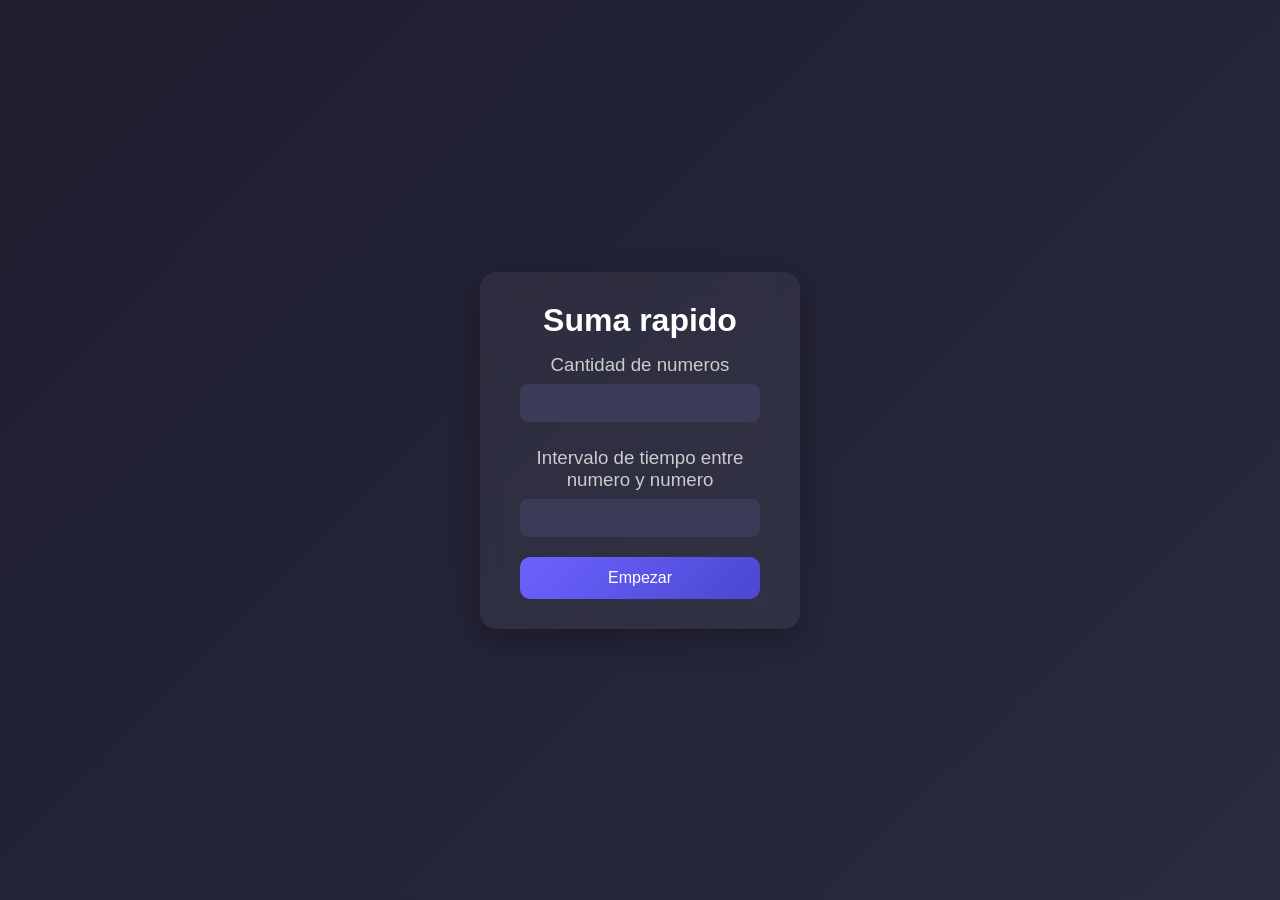
<file: Ejercicio 1/index.html>
<!DOCTYPE html>
<html lang="en">
<head>
    <meta charset="UTF-8">
    <meta name="viewport" content="width=device-width, initial-scale=1.0">
    <title>Ejercicio 1</title>
    <link rel="stylesheet" href="styles.css">
</head>
<body>

    <div class="configuracion">
        <h1>Suma rapido</h1>
        <h3>Cantidad de numeros</h3>
        <input type="number" id="cantidadDeNumeros">
    

        <h3>Intervalo de tiempo entre numero y numero</h3>
        <input type="number" id="intervalo">

        <button class="empezar" onclick="configuracion()">Empezar</button>
    </div>
    
    <div class="container" id="numeros">
        <p id="num"></p>

        <br>
        <h3>Ingrese el resultado</h3>
        <input type="number" id="resultado">
        <button onclick="verificar()">Verificar</button>
    </div>



    <script src="funciones.js"></script> 


</body>
</html>
</file>
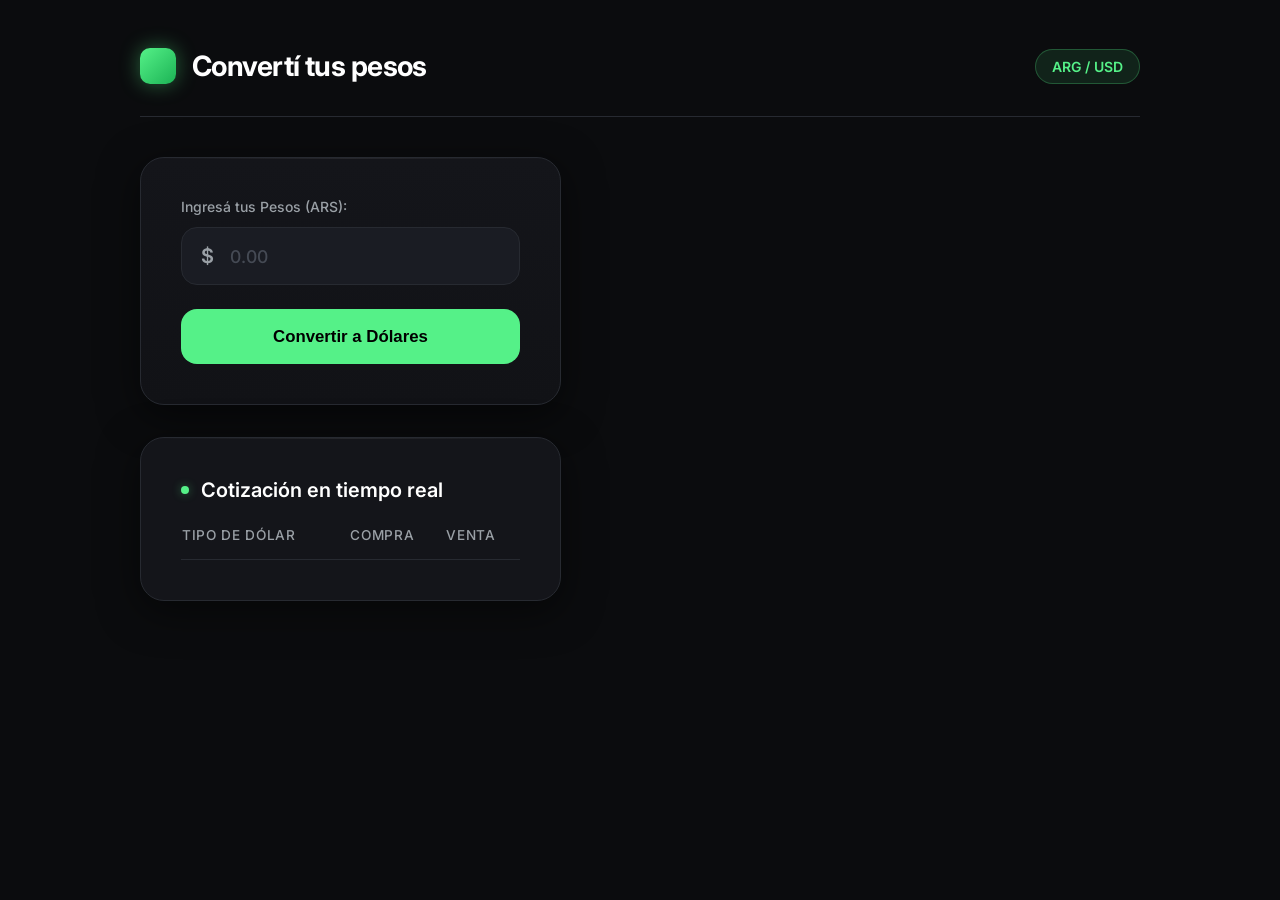
<file: Ejercicio 2/index.html>
<!DOCTYPE html>
<html lang="es">
<head>
    <meta charset="UTF-8">
    <meta name="viewport" content="width=device-width, initial-scale=1.0">
    <title>Conversor de pesos</title>
    <link rel="stylesheet" href="style.css">
    <link rel="preconnect" href="https://fonts.googleapis.com">
    <link rel="preconnect" href="https://fonts.gstatic.com" crossorigin>
    <link href="https://fonts.googleapis.com/css2?family=Inter:wght@400;500;600;700&display=swap" rel="stylesheet">
</head>
<body>

    <div class="dashboard">
        <header class="header">
            <div class="logo">
                <div class="logo-icon"></div>
                <h1>Convertí tus pesos</h1>
            </div>
            <div class="badge">ARG / USD</div>
        </header>

        <main class="grid-content">
            <div class="column">
                <form class="panel form-panel" action="">
                    <label for="pesos">Ingresá tus Pesos (ARS):</label>
                    <div class="input-wrapper">
                        <span class="currency-symbol">$</span>
                        <input type="number" id="pesos" placeholder="0.00" step="0.01">
                    </div>
                    <button type="submit" class="primary-btn">Convertir a Dólares</button>
                </form>

                <div class="panel">
                    <h3>Cotización en tiempo real</h3>
                    <table id="tabla">
                        <thead>
                            <tr>
                                <th>Tipo de dólar</th>
                                <th>Compra</th>
                                <th>Venta</th>
                            </tr>
                        </thead>
                        <tbody>
                        </tbody>
                    </table>
                </div>
            </div>

            <div class="column">
                <div id="conversion" class="panel neon-panel" style="display: none;">
                    <h3>Dashboard de Conversión</h3>
                    <div class="badge-accent">
                        <p>Pesos: $xxx</p>
                    </div>
                    <table> 
                        <thead>
                            <tr>
                                <th>Métrica</th>
                                <th>Monto de Compra</th>
                                <th>Monto de Venta</th>
                            </tr>
                        </thead>
                        <tbody>
                        </tbody>
                    </table>
                </div>
            </div>
        </main>
    </div>

    <script src="script.js"></script>
</body>
</html>
</file>
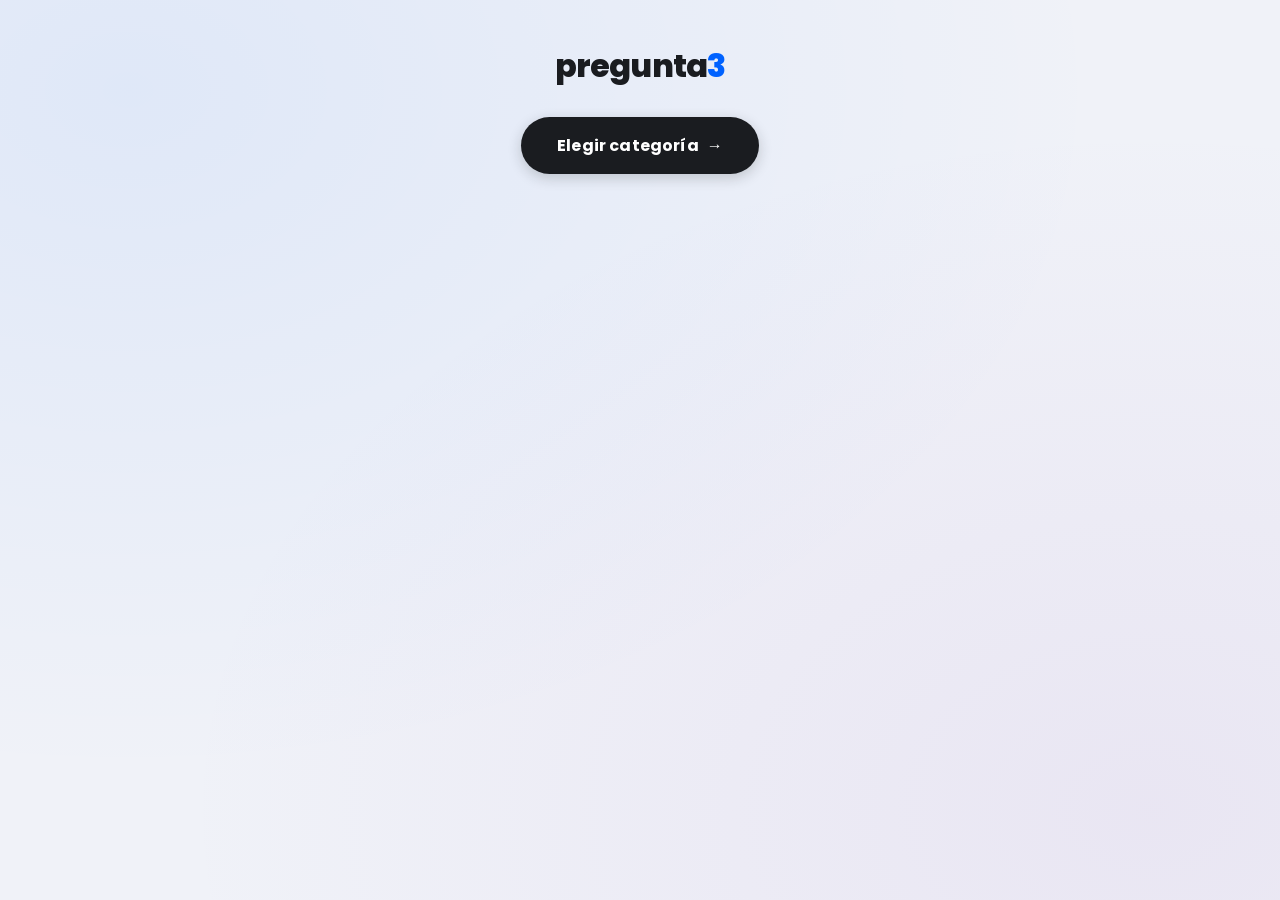
<file: Ejercicio 3/index.html>
<!DOCTYPE html>
<html lang="es">
<head>
    <meta charset="UTF-8">
    <meta name="viewport" content="width=device-width, initial-scale=1.0">
    <title>Pregunta3</title>
    <link rel="stylesheet" href="style.css">
</head>
<body>

    <!-- ===== PANTALLA INICIO ===== -->
    <h1>pregunta<span>3</span></h1>
    <button id="seleccionarCategoria" onclick="seleccionarCategoria()">
        Elegir categoría
    </button>

    <!-- ===== PANTALLA CATEGORÍAS ===== -->
    <div style="display:none" id="categorias">
        <div>
            <p>Seleccioná una categoría</p>
            <div id="categoriaN"></div>
        </div>
        <button onclick="iniciarJuego()">Iniciar juego</button>
    </div>

    <!-- ===== PANTALLA JUEGO ===== -->
    <div id="juego" style="display:none">

        <!-- HUD -->
        <div class="hud">
            <div class="hud-item hud-puntaje">
                <span class="hud-label">Puntaje</span>
                <span class="hud-value" id="puntaje">0</span>
            </div>
            <div class="hud-item hud-pregunta">
                <span class="hud-label">Pregunta</span>
                <span class="hud-value"><span id="numeroDePregunta">1</span>/5</span>
            </div>
            <div class="hud-item hud-timer">
                <span class="hud-label">Tiempo</span>
                <span class="hud-value" id="tiempo">10</span>
            </div>
        </div>

        <!-- Barra de progreso del timer -->
        <div class="timer-bar-container">
            <div class="timer-bar" id="timerBar"></div>
        </div>

        <!-- Card de pregunta + opciones -->
        <div id="bloque1">
            <p id="pregunta"></p>
            <div id="opcion"></div>
            <button id="btnConfirmar">Confirmar</button>
        </div>

    </div>

    <!-- ===== PANTALLA RESULTADO ===== -->
    <div id="resultado" style="display:none">
        <p>¡Juego terminado!</p>
        <p>Tu puntaje final es</p>
        <span id="puntajeFinal"></span>
        <p class="text-muted" style="font-size:0.85rem">de 5 preguntas</p>
        <div class="result-stars" id="resultStars">⭐</div>
        <button onclick="reiniciarJuego()">Jugar de nuevo</button>
    </div>

    <script src="script.js"></script>
</body>
</html>
</file>
<file: Ejercicio 1/styles.css>
/* Reset básico */
* {
  margin: 0;
  padding: 0;
  box-sizing: border-box;
  font-family: 'Segoe UI', Tahoma, Geneva, Verdana, sans-serif;
}

/* Fondo general */
body {
  background: linear-gradient(135deg, #1e1e2f, #2a2a40);
  height: 100vh;
  display: flex;
  justify-content: center;
  align-items: center;
  color: white;
}

/* Contenedores */
.configuracion,
.container {
  background: rgba(255, 255, 255, 0.05);
  backdrop-filter: blur(10px);
  padding: 30px 40px;
  border-radius: 16px;
  box-shadow: 0 10px 30px rgba(0,0,0,0.3);
  text-align: center;
  width: 320px;
}

/* Ocultar el segundo div al inicio */
.container {
  display: none;
}

/* Títulos */
h1 {
  margin-bottom: 15px;
}

h3 {
  margin: 15px 0 8px;
  font-weight: 400;
  color: #ccc;
}

/* Inputs */
input {
  width: 100%;
  padding: 10px;
  border-radius: 8px;
  border: none;
  outline: none;
  margin-bottom: 10px;
  background: #3b3b57;
  color: white;
  text-align: center;
  font-size: 16px;
}

/* Botones */
button {
  width: 100%;
  padding: 12px;
  margin-top: 10px;
  border: none;
  border-radius: 10px;
  background: linear-gradient(135deg, #6c63ff, #4a47d1);
  color: white;
  font-size: 16px;
  cursor: pointer;
  transition: 0.3s ease;
}

button:hover {
  transform: scale(1.05);
  background: linear-gradient(135deg, #7d75ff, #5a57e0);
}

/* Números que aparecen */
#num {
  font-size: 28px;
  margin-bottom: 15px;
  letter-spacing: 2px;
  color: #00ffcc;
}

/* Input resultado */
#resultado {
  font-size: 18px;
}
</file>
<file: Ejercicio 2/style.css>
:root {
    --bg-base: #0b0c0e;
    --bg-panel: #14151a;
    --bg-panel-secondary: #1a1c23;
    --accent: #55f188;
    --accent-hover: #4de27c;
    --accent-glow: rgba(85, 241, 136, 0.4);
    --text-primary: #ffffff;
    --text-secondary: #9aa0a6;
    --border-color: #272a31;
    --border-radius-lg: 24px;
    --border-radius-md: 16px;
    --border-radius-sm: 8px;
    --font-family: 'Inter', sans-serif;
    --transition: all 0.3s cubic-bezier(0.4, 0, 0.2, 1);
}

body, html {
    margin: 0;
    padding: 0;
    background-color: var(--bg-base);
    color: var(--text-primary);
    font-family: var(--font-family);
    min-height: 100vh;
}

.dashboard {
    max-width: 1000px;
    margin: 0 auto;
    padding: 3rem 2rem;
}

.header {
    display: flex;
    justify-content: space-between;
    align-items: center;
    margin-bottom: 2.5rem;
    padding-bottom: 2rem;
    border-bottom: 1px solid var(--border-color);
}

.logo {
    display: flex;
    align-items: center;
    gap: 1rem;
}

.logo-icon {
    width: 36px;
    height: 36px;
    background: linear-gradient(135deg, var(--accent), #1cb355);
    border-radius: 10px;
    box-shadow: 0 0 20px var(--accent-glow);
}

.header h1 {
    font-size: 1.75rem;
    font-weight: 700;
    margin: 0;
    letter-spacing: -0.02em;
}

.badge {
    background-color: rgba(85, 241, 136, 0.1);
    color: var(--accent);
    padding: 0.5rem 1rem;
    border-radius: 20px;
    font-weight: 600;
    font-size: 0.875rem;
    border: 1px solid rgba(85, 241, 136, 0.25);
}

.grid-content {
    display: grid;
    grid-template-columns: 1fr 1.3fr;
    gap: 2rem;
}

@media (max-width: 800px) {
    .grid-content {
        grid-template-columns: 1fr;
    }
}

.column {
    display: flex;
    flex-direction: column;
    gap: 2rem;
}

.panel {
    background-color: var(--bg-panel);
    border: 1px solid var(--border-color);
    border-radius: var(--border-radius-lg);
    padding: 2.5rem;
    box-shadow: 0 10px 40px rgba(0, 0, 0, 0.5);
    position: relative;
    overflow: hidden;
}

.panel::before {
    content: '';
    position: absolute;
    top: 0;
    left: 0;
    right: 0;
    height: 1px;
    background: linear-gradient(90deg, transparent, rgba(255, 255, 255, 0.08), transparent);
}

.panel h3 {
    margin: 0 0 1.5rem 0;
    font-size: 1.25rem;
    font-weight: 600;
    display: flex;
    align-items: center;
    gap: 0.75rem;
}

.panel h3::before {
    content: '';
    display: block;
    width: 8px;
    height: 8px;
    background-color: var(--accent);
    border-radius: 50%;
    box-shadow: 0 0 10px var(--accent-glow);
}

.form-panel {
    background: linear-gradient(180deg, var(--bg-panel), #111216);
}

label {
    display: block;
    color: var(--text-secondary);
    font-size: 0.875rem;
    margin-bottom: 0.75rem;
    font-weight: 500;
}

.input-wrapper {
    position: relative;
    margin-bottom: 1.5rem;
}

.currency-symbol {
    position: absolute;
    left: 1.25rem;
    top: 50%;
    transform: translateY(-50%);
    color: var(--text-secondary);
    font-weight: 600;
    font-size: 1.25rem;
}

input[type="number"] {
    width: 100%;
    background-color: var(--bg-panel-secondary);
    border: 1px solid var(--border-color);
    border-radius: var(--border-radius-md);
    padding: 1rem 1rem 1rem 3rem;
    color: var(--text-primary);
    font-size: 1.25rem;
    font-weight: 600;
    font-family: inherit;
    box-sizing: border-box;
    transition: var(--transition);
}

input[type="number"]:focus {
    outline: none;
    border-color: var(--accent);
    background-color: #1c1e26;
    box-shadow: 0 0 0 3px rgba(85, 241, 136, 0.15);
}

input[type="number"]::placeholder {
    color: #454a54;
    font-weight: 500;
    font-size: 1.1rem;
}

input[type="number"]::-webkit-outer-spin-button,
input[type="number"]::-webkit-inner-spin-button {
  -webkit-appearance: none;
  margin: 0;
}

.primary-btn {
    width: 100%;
    background-color: var(--accent);
    color: #000;
    border: none;
    padding: 1.1rem;
    border-radius: var(--border-radius-md);
    font-weight: 700;
    font-size: 1.05rem;
    cursor: pointer;
    transition: var(--transition);
    display: flex;
    justify-content: center;
    align-items: center;
}

.primary-btn:hover {
    background-color: var(--accent-hover);
    transform: translateY(-2px);
    box-shadow: 0 8px 20px rgba(85, 241, 136, 0.25);
}

.primary-btn:active {
    transform: translateY(0);
}

table {
    width: 100%;
    border-collapse: collapse;
}

th {
    text-align: left;
    color: var(--text-secondary);
    font-weight: 500;
    font-size: 0.85rem;
    padding-bottom: 1rem;
    border-bottom: 1px solid var(--border-color);
    text-transform: uppercase;
    letter-spacing: 0.05em;
}

td {
    padding: 1.25rem 0;
    border-bottom: 1px solid rgba(255, 255, 255, 0.03);
    font-weight: 500;
}

tr:last-child td {
    border-bottom: none;
    padding-bottom: 0;
}

td:first-child {
    display: flex;
    align-items: center;
    gap: 0.75rem;
    color: var(--text-secondary);
}

td:first-child::before {
    content: '';
    display: inline-block;
    width: 6px;
    height: 6px;
    background-color: #40444d;
    border-radius: 50%;
}

.neon-panel {
    border-color: rgba(85, 241, 136, 0.3);
    background: linear-gradient(135deg, rgba(85, 241, 136, 0.05) 0%, var(--bg-panel) 60%);
    box-shadow: 0 0 50px rgba(85, 241, 136, 0.05);
    height: 100%;
    animation: fadeIn 0.4s ease-out;
}

@keyframes fadeIn {
    from { opacity: 0; transform: translateY(10px); }
    to { opacity: 1; transform: translateY(0); }
}

#conversion table td:nth-child(2),
#conversion table td:nth-child(3) {
    color: var(--text-primary);
    font-family: 'Inter', monospace;
    font-size: 1.1rem;
}

#conversion table td:nth-child(2)::before,
#conversion table td:nth-child(3)::before {
    color: var(--accent);
}

.badge-accent {
    display: inline-block;
    background-color: rgba(85, 241, 136, 0.1);
    border: 1px solid rgba(85, 241, 136, 0.25);
    padding: 0.75rem 1.25rem;
    border-radius: var(--border-radius-sm);
    margin-bottom: 2rem;
}

.badge-accent p {
    margin: 0;
    color: var(--accent);
    font-weight: 600;
    font-family: 'Inter', monospace;
    font-size: 1.25rem;
}
</file>
<file: Ejercicio 3/style.css>
/* ============================================
   TRIVIA GAME — GUÍA DE ESTILOS GAMIFIED
   ============================================ */

/* --- Google Fonts Import --- */
@import url('https://fonts.googleapis.com/css2?family=Poppins:wght@400;500;600;700;800&display=swap');

/* ============================================
   1. DESIGN TOKENS / VARIABLES
   ============================================ */
:root {
  /* Colores Primarios */
  --color-blue:    #0062FF;
  --color-red:     #E34234;
  --color-green:   #46B485;
  --color-orange:  #FF9F43;
  --color-purple:  #8E44AD;

  /* Neutros */
  --color-dark:    #1A1C20;
  --color-white:   #FFFFFF;
  --color-bg:      #F0F2F8;
  --color-surface: #FFFFFF;
  --color-text:    #1A1C20;
  --color-text-muted: #6B7280;

  /* Border Radius */
  --radius-pill:   100px;
  --radius-card:   28px;
  --radius-option: 20px;
  --radius-sm:     12px;

  /* Shadows */
  --shadow-card:   0 8px 32px rgba(26, 28, 32, 0.10), 0 2px 8px rgba(26, 28, 32, 0.06);
  --shadow-btn:    0 4px 16px rgba(0, 98, 255, 0.25);
  --shadow-option: 0 2px 10px rgba(26, 28, 32, 0.07);
  --shadow-hover:  0 8px 24px rgba(0, 98, 255, 0.18);

  /* Typography */
  --font-family:   'Poppins', 'Montserrat', sans-serif;
  --font-size-xl:  2rem;
  --font-size-lg:  1.25rem;
  --font-size-md:  1rem;
  --font-size-sm:  0.875rem;
  --font-size-xs:  0.75rem;

  /* Spacing */
  --space-xs:  8px;
  --space-sm:  12px;
  --space-md:  20px;
  --space-lg:  32px;
  --space-xl:  48px;

  /* Transitions */
  --transition: all 0.22s cubic-bezier(0.4, 0, 0.2, 1);
}

/* ============================================
   2. RESET & BASE
   ============================================ */
*, *::before, *::after {
  box-sizing: border-box;
  margin: 0;
  padding: 0;
}

html {
  font-size: 16px;
  scroll-behavior: smooth;
}

body {
  font-family: var(--font-family);
  background-color: var(--color-bg);
  color: var(--color-text);
  min-height: 100vh;
  display: flex;
  flex-direction: column;
  align-items: center;
  justify-content: flex-start;
  padding: var(--space-xl) var(--space-md);

  /* Fondo decorativo con gradiente sutil */
  background-image:
    radial-gradient(ellipse at 10% 10%, rgba(0, 98, 255, 0.07) 0%, transparent 60%),
    radial-gradient(ellipse at 90% 90%, rgba(142, 68, 173, 0.07) 0%, transparent 60%);
}

/* ============================================
   3. TIPOGRAFÍA
   ============================================ */
h1 {
  font-size: clamp(1.6rem, 5vw, var(--font-size-xl));
  font-weight: 800;
  letter-spacing: -0.03em;
  color: var(--color-dark);
  text-align: center;
  margin-bottom: var(--space-lg);
  line-height: 1.15;
}

h1 span {
  color: var(--color-blue);
}

p {
  font-size: var(--font-size-md);
  font-weight: 500;
  line-height: 1.65;
  color: var(--color-text-muted);
}

strong {
  color: var(--color-text);
}

/* ============================================
   4. LAYOUT — CONTENEDOR PRINCIPAL
   ============================================ */
.game-wrapper {
  width: 100%;
  max-width: 580px;
  display: flex;
  flex-direction: column;
  align-items: center;
  gap: var(--space-md);
}

/* ============================================
   5. CARD / SUPERFICIE
   ============================================ */
.card {
  background: var(--color-surface);
  border-radius: var(--radius-card);
  box-shadow: var(--shadow-card);
  padding: var(--space-lg);
  width: 100%;
  border: 1.5px solid rgba(26, 28, 32, 0.06);
  transition: var(--transition);
}

/* ============================================
   6. BOTONES
   ============================================ */
button {
  font-family: var(--font-family);
  font-weight: 700;
  font-size: var(--font-size-sm);
  letter-spacing: 0.01em;
  cursor: pointer;
  border: none;
  outline: none;
  transition: var(--transition);
  display: inline-flex;
  align-items: center;
  justify-content: center;
  gap: 8px;
  text-decoration: none;
  white-space: nowrap;
}

/* Botón Primario (oscuro, pill-shaped) */
.btn-primary,
#btnConfirmar,
#seleccionarCategoria {
  background: var(--color-dark);
  color: var(--color-white);
  padding: 14px 28px;
  border-radius: var(--radius-pill);
  box-shadow: 0 4px 14px rgba(26, 28, 32, 0.20);
  min-width: 180px;
}

.btn-primary::after,
#btnConfirmar::after,
#seleccionarCategoria::after {
  content: '→';
  font-size: 1rem;
  transition: var(--transition);
}

.btn-primary:hover,
#btnConfirmar:hover,
#seleccionarCategoria:hover {
  background: #2d3040;
  box-shadow: 0 6px 20px rgba(26, 28, 32, 0.28);
  transform: translateY(-2px);
}

.btn-primary:hover::after,
#btnConfirmar:hover::after,
#seleccionarCategoria:hover::after {
  transform: translateX(4px);
}

.btn-primary:active,
#btnConfirmar:active,
#seleccionarCategoria:active {
  transform: translateY(0);
}

/* Botón Iniciar Juego — acento azul */
#categorias button {
  background: var(--color-blue);
  color: var(--color-white);
  padding: 14px 32px;
  border-radius: var(--radius-pill);
  box-shadow: var(--shadow-btn);
  width: 100%;
  margin-top: var(--space-md);
  font-size: var(--font-size-md);
}

#categorias button::after {
  content: '▶';
  font-size: 0.85rem;
}

#categorias button:hover {
  background: #0052d6;
  box-shadow: var(--shadow-hover);
  transform: translateY(-2px);
}

/* Botón Reiniciar — acento verde */
#resultado button {
  background: var(--color-green);
  color: var(--color-white);
  padding: 14px 32px;
  border-radius: var(--radius-pill);
  box-shadow: 0 4px 16px rgba(70, 180, 133, 0.30);
  width: 100%;
  margin-top: var(--space-md);
  font-size: var(--font-size-md);
}

#resultado button::after {
  content: '↺';
  font-size: 1.1rem;
}

#resultado button:hover {
  background: #39a075;
  box-shadow: 0 6px 20px rgba(70, 180, 133, 0.40);
  transform: translateY(-2px);
}

/* Botón deshabilitado */
button:disabled {
  opacity: 0.5;
  cursor: not-allowed;
  transform: none !important;
  box-shadow: none !important;
}

/* ============================================
   7. PANTALLA INICIAL — SELECCIÓN DE CATEGORÍA
   ============================================ */
#seleccionarCategoria {
  font-size: var(--font-size-md);
  padding: 16px 36px;
}

#categorias {
  background: var(--color-surface);
  border-radius: var(--radius-card);
  box-shadow: var(--shadow-card);
  padding: var(--space-lg);
  width: 100%;
  max-width: 580px;
  border: 1.5px solid rgba(26, 28, 32, 0.06);
  margin-top: var(--space-md);
}

#categorias > div > p {
  font-size: var(--font-size-sm);
  font-weight: 700;
  text-transform: uppercase;
  letter-spacing: 0.08em;
  color: var(--color-text-muted);
  margin-bottom: var(--space-sm);
}

/* Lista de categorías */
#categoriaN {
  display: flex;
  flex-direction: column;
  gap: var(--space-xs);
}

#categoriaN div {
  display: flex;
  align-items: center;
  gap: var(--space-sm);
  padding: 14px var(--space-md);
  border-radius: var(--radius-option);
  border: 2px solid rgba(26, 28, 32, 0.08);
  background: var(--color-bg);
  cursor: pointer;
  transition: var(--transition);
}

#categoriaN div:hover {
  border-color: var(--color-blue);
  background: rgba(0, 98, 255, 0.04);
}

/* Seleccionada: borde blanco brillante */
#categoriaN div:has(input:checked) {
  border-color: rgba(255,255,255,0.9);
  box-shadow: 0 0 0 3px rgba(255,255,255,0.4), 0 12px 28px rgba(0,0,0,0.2);
  transform: translateY(-3px);
}

#categoriaN input[type="radio"] {
  appearance: none;
  -webkit-appearance: none;
  width: 20px;
  height: 20px;
  border-radius: 50%;
  border: 2.5px solid rgba(26, 28, 32, 0.20);
  background: var(--color-white);
  cursor: pointer;
  flex-shrink: 0;
  transition: var(--transition);
  position: relative;
}

#categoriaN input[type="radio"]:checked {
  border-color: var(--color-blue);
  background: var(--color-blue);
  box-shadow: 0 0 0 3px rgba(0, 98, 255, 0.18);
}

#categoriaN input[type="radio"]:checked::after {
  content: '';
  position: absolute;
  top: 50%;
  left: 50%;
  transform: translate(-50%, -50%);
  width: 7px;
  height: 7px;
  border-radius: 50%;
  background: white;
}

#categoriaN label {
  font-size: var(--font-size-md);
  font-weight: 600;
  color: var(--color-text);
  cursor: pointer;
  flex: 1;
}

/* ============================================
   8. PANTALLA DE JUEGO
   ============================================ */
#juego {
  width: 100%;
  max-width: 580px;
  display: flex;
  flex-direction: column;
  gap: var(--space-md);
}

/* --- HUD: Puntaje, Tiempo, Número de pregunta --- */
.hud {
  display: flex;
  justify-content: space-between;
  align-items: stretch;
  background: var(--color-surface);
  border-radius: var(--radius-card);
  box-shadow: var(--shadow-card);
  padding: var(--space-sm);
  border: 1.5px solid rgba(26, 28, 32, 0.06);
  gap: var(--space-xs);
}

.hud-item {
  display: flex;
  flex-direction: column;
  align-items: center;
  justify-content: center;
  gap: 4px;
  flex: 1;
  padding: var(--space-sm) var(--space-xs);
  border-radius: 20px;
}

/* Puntaje — fondo azul eléctrico */
.hud-item.hud-puntaje {
  background: var(--color-blue);
}

.hud-item.hud-puntaje .hud-label {
  color: rgba(255,255,255,0.75);
}

.hud-item.hud-puntaje .hud-value {
  color: #fff;
}

/* Timer — fondo naranja */
.hud-item.hud-timer {
  background: var(--color-orange);
}

.hud-item.hud-timer .hud-label {
  color: rgba(255,255,255,0.75);
}

.hud-item.hud-timer .hud-value {
  color: #fff;
}

/* Pregunta — fondo púrpura */
.hud-item.hud-pregunta {
  background: var(--color-purple);
}

.hud-item.hud-pregunta .hud-label {
  color: rgba(255,255,255,0.75);
}

.hud-item.hud-pregunta .hud-value {
  color: #fff;
}

.hud-label {
  font-size: var(--font-size-xs);
  font-weight: 700;
  text-transform: uppercase;
  letter-spacing: 0.08em;
  color: var(--color-text-muted);
}

.hud-value {
  font-size: 2rem;
  font-weight: 800;
  color: var(--color-dark);
  letter-spacing: -0.02em;
  line-height: 1;
}

/* Divider entre items del HUD */
.hud-divider {
  display: none;
}

/* Timer — hereda el color blanco del hud-item, urgente se agita */
#tiempo {
  transition: var(--transition);
}

.hud-item.hud-timer.urgente {
  background: var(--color-red) !important;
  animation: pulso 0.4s ease-in-out infinite alternate;
}

#tiempo.urgente {
  color: #fff;
}

@keyframes pulso {
  from { transform: scale(1); }
  to   { transform: scale(1.12); }
}

/* Barra de progreso del timer */
.timer-bar-container {
  width: 100%;
  height: 6px;
  background: rgba(26, 28, 32, 0.08);
  border-radius: var(--radius-pill);
  overflow: hidden;
}

.timer-bar {
  height: 100%;
  border-radius: var(--radius-pill);
  background: var(--color-blue);
  width: 100%;
  transform-origin: left;
  transition: width 1s linear, background 0.5s ease;
}

.timer-bar.urgente {
  background: var(--color-red);
}

/* --- Card de pregunta --- */
#bloque1 {
  background: var(--color-surface);
  border-radius: var(--radius-card);
  box-shadow: var(--shadow-card);
  padding: var(--space-lg);
  width: 100%;
  border: 1.5px solid rgba(26, 28, 32, 0.06);
  display: flex;
  flex-direction: column;
  gap: var(--space-md);
}

/* Texto de la pregunta */
#pregunta {
  font-size: 1.15rem;
  font-weight: 700;
  color: var(--color-dark);
  line-height: 1.5;
  letter-spacing: -0.01em;
  text-align: left;
}

/* Número de pregunta */
#juego > p {
  font-size: var(--font-size-xs);
  font-weight: 700;
  text-transform: uppercase;
  letter-spacing: 0.08em;
  color: var(--color-text-muted);
  text-align: center;
  margin: 0;
}

/* --- Opciones de respuesta --- */
#opcion {
  display: flex;
  flex-direction: column;
  gap: var(--space-xs);
}

#opcion div {
  display: flex;
  align-items: center;
  gap: var(--space-sm);
  padding: 15px var(--space-md);
  border-radius: var(--radius-option);
  border: 2px solid rgba(26, 28, 32, 0.09);
  background: var(--color-bg);
  cursor: pointer;
  transition: var(--transition);
  box-shadow: var(--shadow-option);
}

#opcion div:hover {
  border-color: var(--color-blue);
  background: rgba(0, 98, 255, 0.04);
  transform: translateX(4px);
  box-shadow: var(--shadow-hover);
}

#opcion div:has(input:checked) {
  border-color: var(--color-blue);
  background: rgba(0, 98, 255, 0.07);
  box-shadow: 0 0 0 1px rgba(0, 98, 255, 0.15), var(--shadow-option);
}

#opcion input[type="radio"] {
  appearance: none;
  -webkit-appearance: none;
  width: 22px;
  height: 22px;
  border-radius: 50%;
  border: 2.5px solid rgba(26, 28, 32, 0.18);
  background: var(--color-white);
  cursor: pointer;
  flex-shrink: 0;
  transition: var(--transition);
  position: relative;
}

#opcion input[type="radio"]:checked {
  border-color: var(--color-blue);
  background: var(--color-blue);
  box-shadow: 0 0 0 4px rgba(0, 98, 255, 0.18);
}

#opcion input[type="radio"]:checked::after {
  content: '';
  position: absolute;
  top: 50%;
  left: 50%;
  transform: translate(-50%, -50%);
  width: 8px;
  height: 8px;
  border-radius: 50%;
  background: white;
}

#opcion label {
  font-size: var(--font-size-md);
  font-weight: 600;
  color: var(--color-text);
  cursor: pointer;
  flex: 1;
  line-height: 1.4;
}

/* --- Estados de feedback (post-respuesta) --- */
/* Respuesta CORRECTA — verde */
#opcion div.opcion-correcta {
  background: rgba(70, 180, 133, 0.15) !important;
  border-color: var(--color-green) !important;
  box-shadow: 0 0 0 2px rgba(70, 180, 133, 0.25) !important;
  transform: none !important;
  /* Mantener forma: mismo border-radius que las opciones normales */
  border-radius: var(--radius-option) !important;
}

#opcion div.opcion-correcta label {
  color: #1a6b49 !important;
  font-weight: 700;
}

#opcion div.opcion-correcta input {
  border-color: var(--color-green) !important;
  background: var(--color-green) !important;
  border-radius: 50% !important;
}

/* Respuesta INCORRECTA seleccionada — rojo */
#opcion div.opcion-incorrecta {
  background: rgba(227, 66, 52, 0.12) !important;
  border-color: var(--color-red) !important;
  box-shadow: 0 0 0 2px rgba(227, 66, 52, 0.22) !important;
  transform: none !important;
  /* Mantener forma: mismo border-radius que las opciones normales */
  border-radius: var(--radius-option) !important;
}

#opcion div.opcion-incorrecta label {
  color: #9e2318 !important;
  font-weight: 700;
}

#opcion div.opcion-incorrecta input {
  border-color: var(--color-red) !important;
  background: var(--color-red) !important;
  border-radius: 50% !important;
}

/* Botón confirmar en la card */
#btnConfirmar {
  align-self: center;
  margin-top: var(--space-xs);
  padding: 14px 36px;
  font-size: var(--font-size-md);
  min-width: 200px;
}

/* ============================================
   9. PANTALLA DE RESULTADO
   ============================================ */
#resultado {
  width: 100%;
  max-width: 580px;
  background: var(--color-surface);
  border-radius: var(--radius-card);
  box-shadow: var(--shadow-card);
  padding: var(--space-xl) var(--space-lg);
  border: 1.5px solid rgba(26, 28, 32, 0.06);
  text-align: center;
  display: flex;
  flex-direction: column;
  align-items: center;
  gap: var(--space-sm);
}

#resultado > p:first-child {
  font-size: 1.6rem;
  font-weight: 800;
  color: var(--color-dark);
  letter-spacing: -0.03em;
  margin-bottom: var(--space-xs);
}

#resultado > p:nth-child(2) {
  font-size: var(--font-size-md);
  color: var(--color-text-muted);
  font-weight: 500;
}

#puntajeFinal {
  font-size: 4rem;
  font-weight: 800;
  color: var(--color-blue);
  letter-spacing: -0.05em;
  line-height: 1;
  display: block;
  margin: var(--space-xs) 0;
}

.result-stars {
  font-size: 2.5rem;
  letter-spacing: 4px;
}

/* ============================================
   10. ANIMACIONES DE ENTRADA
   ============================================ */
@keyframes fadeInUp {
  from {
    opacity: 0;
    transform: translateY(20px);
  }
  to {
    opacity: 1;
    transform: translateY(0);
  }
}

@keyframes fadeIn {
  from { opacity: 0; }
  to   { opacity: 1; }
}

#seleccionarCategoria,
#categorias,
#juego,
#resultado {
  animation: fadeInUp 0.4s cubic-bezier(0.4, 0, 0.2, 1) both;
}

/* Opciones — stagger animation */
#opcion div:nth-child(1) { animation: fadeInUp 0.3s 0.05s both; }
#opcion div:nth-child(2) { animation: fadeInUp 0.3s 0.10s both; }
#opcion div:nth-child(3) { animation: fadeInUp 0.3s 0.15s both; }
#opcion div:nth-child(4) { animation: fadeInUp 0.3s 0.20s both; }

/* ============================================
   11. RESPONSIVE
   ============================================ */
@media (max-width: 640px) {
  body {
    padding: var(--space-md) var(--space-xs);
  }

  h1 {
    font-size: 1.5rem;
  }

  .card,
  #bloque1,
  #categorias,
  #resultado {
    padding: var(--space-md);
  }

  #pregunta {
    font-size: 1rem;
  }

  .hud-value {
    font-size: 1.2rem;
  }
}

/* ============================================
   12. UTILIDADES
   ============================================ */
.text-center { text-align: center; }
.text-muted   { color: var(--color-text-muted); }
.font-bold    { font-weight: 700; }
.mt-md        { margin-top: var(--space-md); }
</file>
